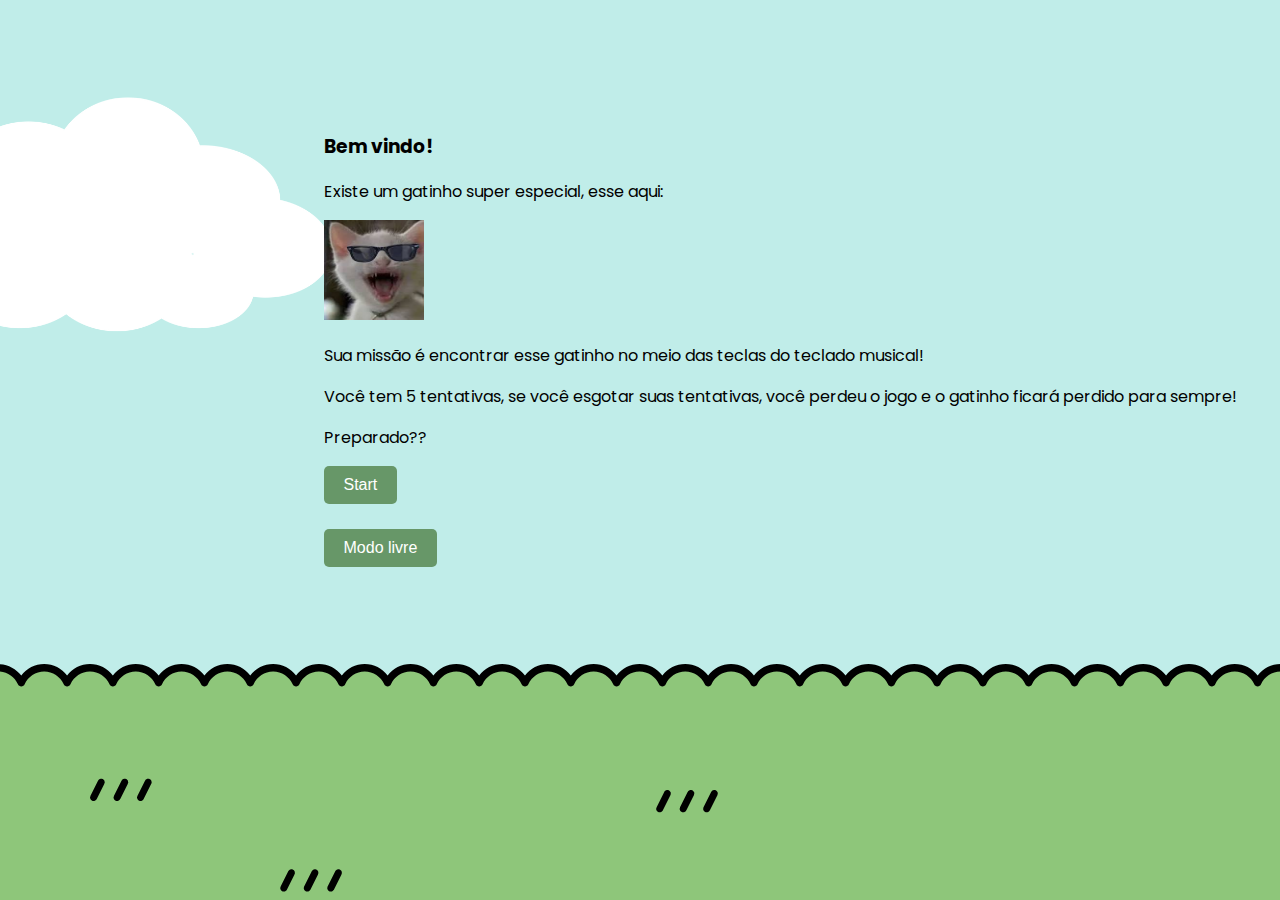
<file: index.html>
<!DOCTYPE html>
<html lang="en">
<head>
    <meta charset="UTF-8">
    <meta name="viewport" content="width=device-width, initial-scale=1.0">
    <title>Help Kitty Mia - Menu</title>
    <link rel="stylesheet" href="./menu.css">
</head>
<body>
    
    <div id="menu-container">
        
        <div id="menu-content" class="menu-content">

            <h3> Bem vindo! </h3>
            <p> Existe um gatinho super especial, esse aqui: </p>
            <img src="./gatinho8.jpeg" alt="gatinho8" width="100" height="100">
            <br>
            <p> Sua missão é encontrar esse gatinho no meio das teclas do teclado musical! </p>
            <p> Você tem 5 tentativas, se você esgotar suas tentativas, você perdeu o jogo e o gatinho ficará perdido para sempre!</p>
            <p> Preparado?? </p>
        
        <div class="tabs">
            <button id="start-button"><a href="./free.html" style="text-decoration: none; color: white;"> Start </a></button>
        </div>
        <br>
        <div class="tabs">
            <button id="start-button"><a href="./livre.html" style="text-decoration: none; color: white;"> Modo livre </a></button>
        </div>

        <div id="how-to-play" class="tab-content" style="color: black">

        </div>
    
        
    </div>
    </div>

    
</body>
</html>
</file>
<file: menu.css>
@import url('https://fonts.googleapis.com/css2?family=Open+Sans:ital,wght@0,300..800;1,300..800&family=Poppins:ital,wght@0,200;0,300;0,400;0,500;0,600;0,700;0,800;0,900;1,200;1,300;1,400;1,500;1,600;1,700&display=swap');


body {
    margin: 0;
    padding: 0;
    font-family: 'Poppins', sans-serif;
    background-color: #f2f2f2;
}

#menu-container {
    width: 100%;
    height: 100vh;
    display: flex;
    justify-content: center;
    align-items: center;
    background-image: url('./background_2.png');
    margin: 0;
}

.menu-content{
margin-left: 280px;
margin-top: -220px;
}


.tabs button {
    padding: 10px 20px; 
    font-size: 16px; 
    background-color: #679768;
    color: white; 
    border: none;
    border-radius: 5px;
    cursor: pointer;
    transition: background-color 0.3s ease; 
    margin-right: 10px;
}

.tabs button.active {
    background-color: #45a049; 
}

h1 {
    font-size: 2.5rem;
    font-family: 'Poppins', sans-serif;
    text-align: center;
    margin-bottom: 30px;
    color: #333;
}

button {
    padding: 15px 30px;
    font-size: 1.2rem;
    background-color: #4CAF50;
    color: #fff;
    border: none;
    border-radius: 5px;
    cursor: pointer;
    transition: background-color 0.3s ease;
}

button:hover {
    background-color: #76b47b;
}

button:focus {
    outline: none;
}
</file>
